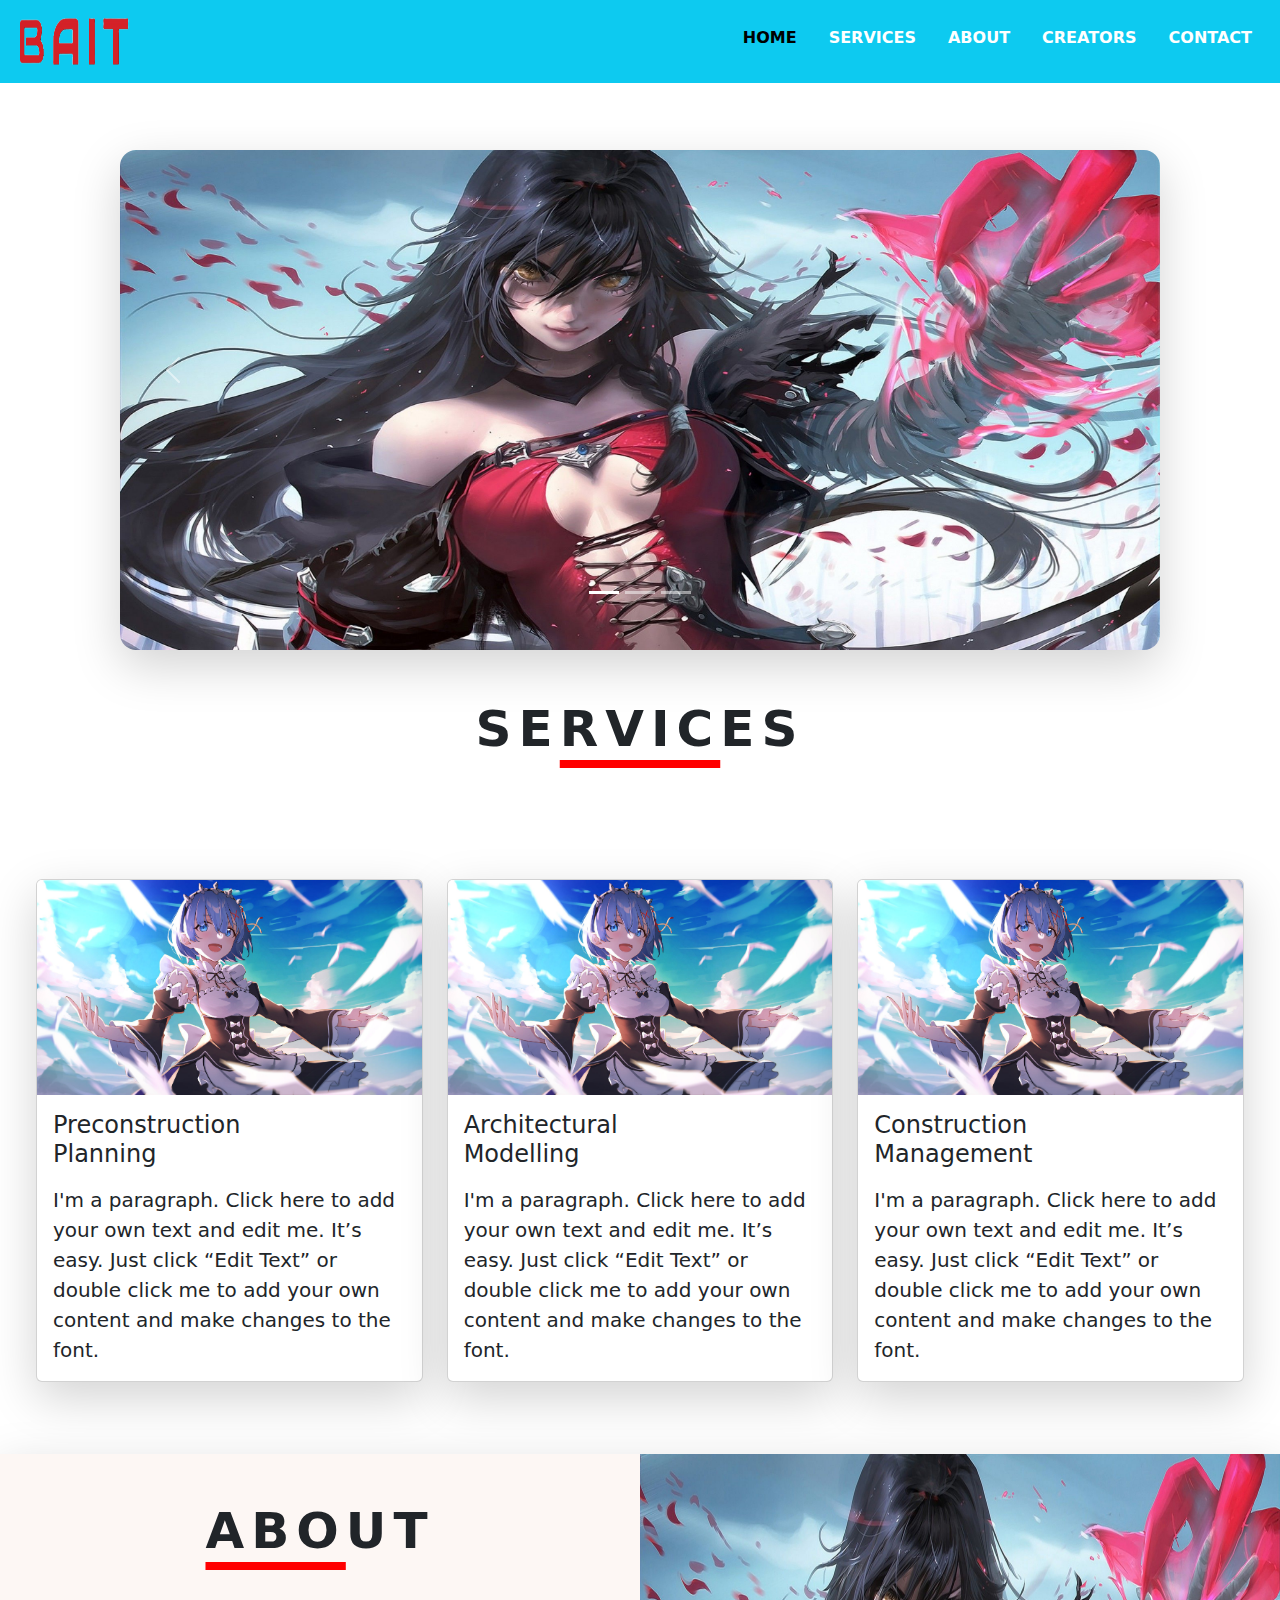
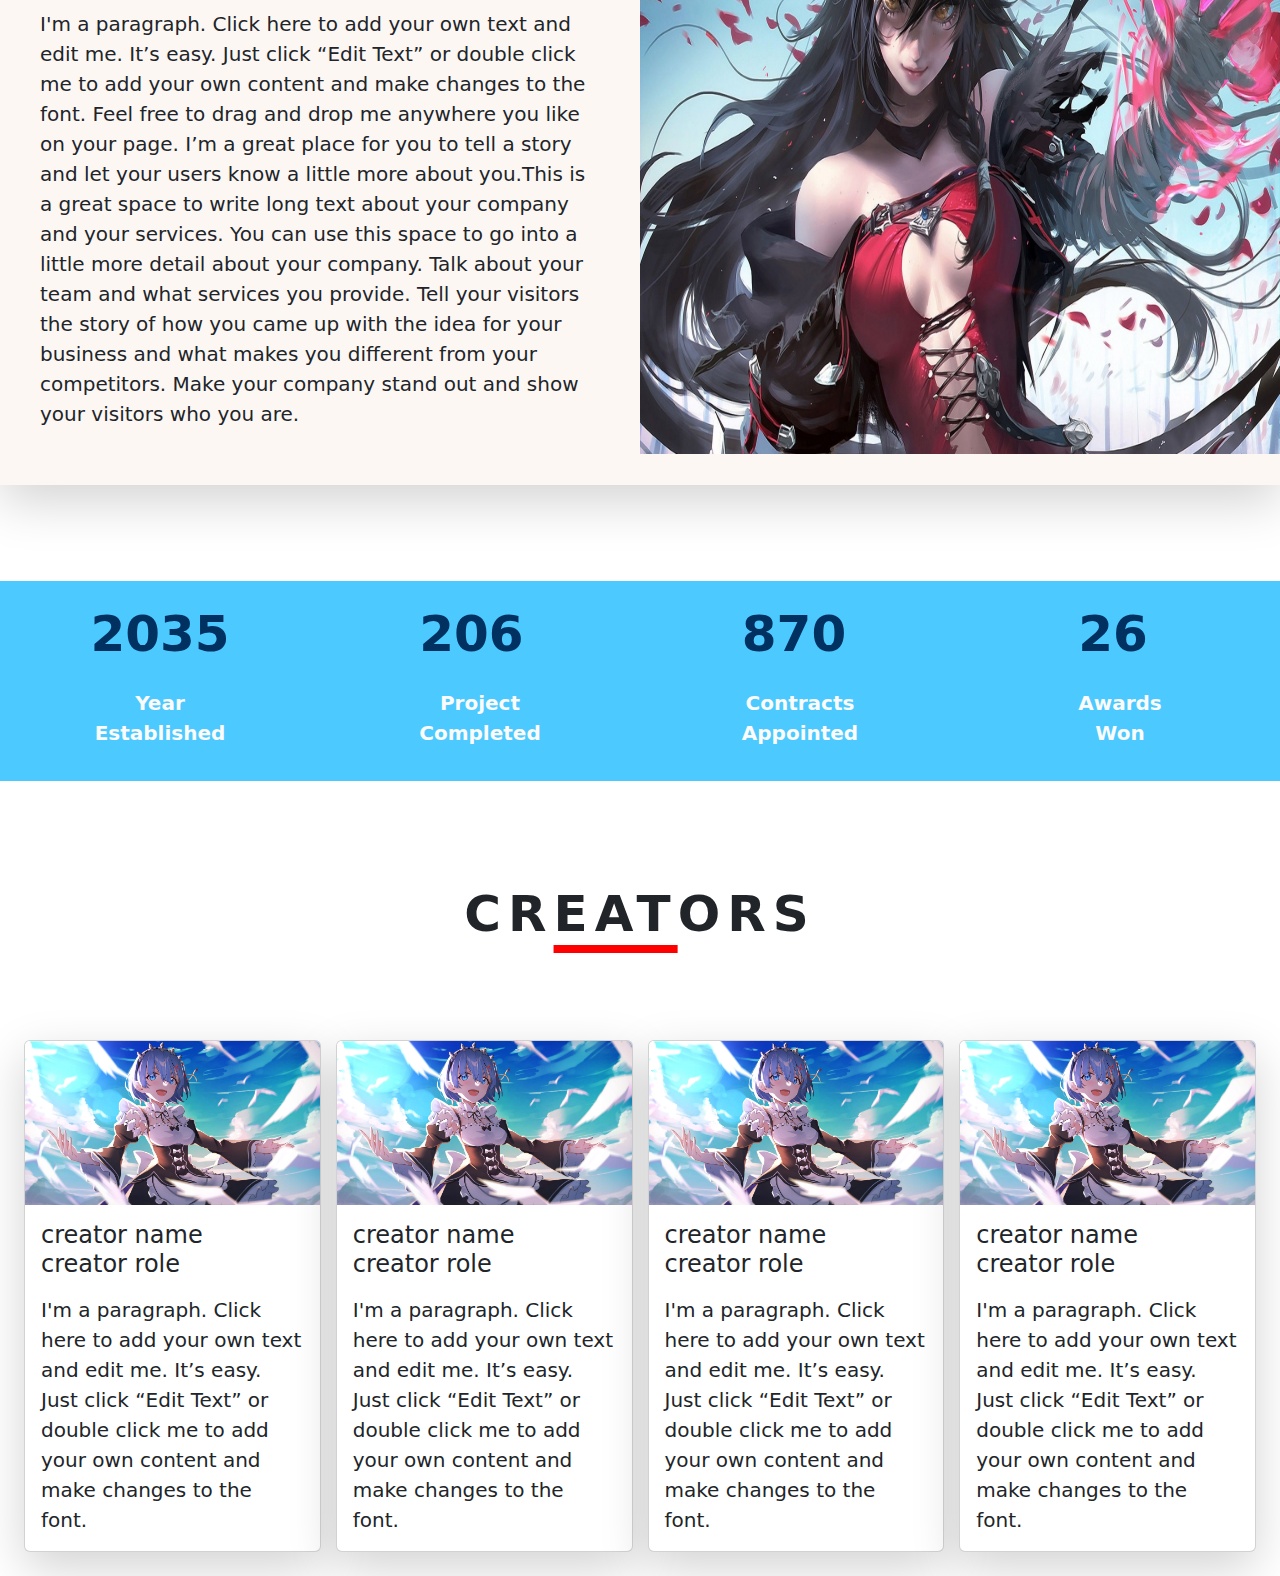
<file: index.html>
<!DOCTYPE html>
<html lang="en">
<head>
    <meta charset="UTF-8">
    <meta name="viewport" content="width=device-width, initial-scale=1.0">
    <!-- Latest compiled and minified CSS -->
    <link href="https://cdn.jsdelivr.net/npm/bootstrap@5.3.3/dist/css/bootstrap.min.css" rel="stylesheet">

    <!-- Latest compiled JavaScript -->
    <script src="https://cdn.jsdelivr.net/npm/bootstrap@5.3.3/dist/js/bootstrap.bundle.min.js"></script>
    <link rel="stylesheet" href="main.css">
    <script src="https://ajax.googleapis.com/ajax/libs/jquery/3.7.1/jquery.min.js"></script>
    <script src="main.js"></script>
    <title>Home</title>
</head>
<body>
    <nav class="navbar fixed-top bg-body-tertiary p-0">
        <div class="container-fluid bg-info">
          <a class="navbar-brand" href="#">
            <img src="logo1.png" alt="Logo" width="120" height="70" class="d-inline-block align-text-top">
          </a>
          <ul class="nav justify-content-end pt-2">
            <li class="nav-item">
              <a class="nav-link active" aria-current="page" href="#"><b><p class="animated_underline">HOME</p></b></a>
            </li>
            <li class="nav-item">
              <a class="nav-link" href="#"><b><p class="animated_underline">SERVICES</p></b></a>
            </li>
            <li class="nav-item">
              <a class="nav-link" href="#"><b><p class="animated_underline">ABOUT</p></b></a>
            </li>
            <li class="nav-item">
              <a class="nav-link" href="#"><b><p class="animated_underline">CREATORS</p></b></a>
            </li>
            <li class="nav-item">
              <a class="nav-link" href="#"><b><p class="animated_underline">CONTACT</p></b></a>
            </li>
          </ul>
        </div>
      </nav>
      <br><br><br><br><br>
      <div id="carouselExampleAutoplaying" class="carousel slide top_carsoul carousel-fade mx-auto" data-bs-ride="carousel">
        <div class="carousel-indicators">
          <button type="button" data-bs-target="#carouselExampleIndicators" data-bs-slide-to="0" class="active" aria-current="true" aria-label="Slide 1"></button>
          <button type="button" data-bs-target="#carouselExampleIndicators" data-bs-slide-to="1" aria-label="Slide 2"></button>
          <button type="button" data-bs-target="#carouselExampleIndicators" data-bs-slide-to="2" aria-label="Slide 3"></button>
        </div>
        <div class="carousel-inner rounded-4 shadow-lg">
          <div class="carousel-item active">
            <img src="anime.jpg" class="d-block w-100 carsoul_img" alt="...">
          </div>
          <div class="carousel-item">
            <img src="boy_pic_2.jpg" class="d-block w-100 carsoul_img" alt="...">
          </div>
          <div class="carousel-item">
            <img src="hmm.jpg" class="d-block w-100 carsoul_img" alt="...">
          </div>
        </div>
        <button class="carousel-control-prev" type="button" data-bs-target="#carouselExampleAutoplaying" data-bs-slide="prev">
          <span class="carousel-control-prev-icon" aria-hidden="true"></span>
          <span class="visually-hidden">Previous</span>
        </button>
        <button class="carousel-control-next" type="button" data-bs-target="#carouselExampleAutoplaying" data-bs-slide="next">
          <span class="carousel-control-next-icon" aria-hidden="true"></span>
          <span class="visually-hidden">Next</span>
        </button>
      </div>
      <br><br><br>               
      <p class="heading text-center">SE<span class="heading_underline">RVIC</span>ES</p>
      <br><br>
      <div class="row row-cols-1 row-cols-md-3 g-4 m-4">
        <div class="col">
          <div class="card h-100 shadow-lg">
            <div class="image_container">
              <img src="/waifu_1.png" class="card-img-top" alt="...">
            </div>
            <div class="card-body">
              <h4 class="card-title mb-3">Preconstruction <br> Planning</h4>
              <p class="card-text lead">I'm a paragraph. Click here to add your own text and edit me. It’s easy. Just click “Edit Text” or double click me to add your own content and make changes to the font.</p>
            </div>
          </div>
        </div>
        <div class="col">
          <div class="card h-100 shadow-lg">
            <div class="image_container">
              <img src="/waifu_1.png" class="card-img-top" alt="...">
            </div>
            <div class="card-body">
              <h4 class="card-title mb-3">Architectural <br> Modelling</h4>
              <p class="card-text lead">I'm a paragraph. Click here to add your own text and edit me. It’s easy. Just click “Edit Text” or double click me to add your own content and make changes to the font.</p>
            </div>
          </div>
        </div>
        <div class="col">
          <div class="card h-100 shadow-lg">
            <div class="image_container">
              <img src="/waifu_1.png" class="card-img-top" alt="...">
            </div>
            <div class="card-body">
              <h4 class="card-title mb-3">Construction <br> Management</h4>
              <p class="card-text lead">I'm a paragraph. Click here to add your own text and edit me. It’s easy. Just click “Edit Text” or double click me to add your own content and make changes to the font.</p>
            </div>
          </div>
        </div>
      </div>
      <br><br>
      <div class="outer_div shadow-lg">
        <div class="about_text">
          <p class="heading text-center"><span class="heading_underline">ABO</span>UT</p>
          <br>
          <p class="lead">I'm a paragraph. Click here to add your own text and edit me. It’s easy. Just click “Edit Text” or double click me to add your own content and make changes to the font. Feel free to drag and drop me anywhere you like on your page. I’m a great place for you to tell a story and let your users know a little more about you.​This is a great space to write long text about your company and your services. You can use this space to go into a little more detail about your company. Talk about your team and what services you provide. Tell your visitors the story of how you came up with the idea for your business and what makes you different from your competitors. Make your company stand out and show your visitors who you are.</p>
        </div>
        <div class="about_img">
          <img src="anime.jpg" alt="">
        </div>
      </div>
      <br><br><br><br>
      <div class="fluid-container outer_achievement">
        <div class="inner_achievement">
          <p class="achievement_number">2035</p>
          <p class="achievement_description">Year <br> Established</p>
        </div>
        <div class="inner_achievement">
          <p class="achievement_number">206</p>
          <p class="achievement_description">Project <br> Completed</p>
        </div>
        <div class="inner_achievement">
          <p class="achievement_number">870</p>
          <p class="achievement_description">Contracts <br> Appointed</p>
        </div>
        <div class="inner_achievement">
          <p class="achievement_number">26</p>
          <p class="achievement_description">Awards <br> Won</p>
        </div>
      </div>
      <br><br><br><br>
      <p class="heading text-center">CR<span class="heading_underline">EAT</span>ORS</p>
      <br><br>
      <div class="creator_div m-4">
        <div class="card h-100 shadow-lg">
          <div class="image_container">
            <img src="/waifu_1.png" class="card-img-top" alt="...">
          </div>
          <div class="card-body">
            <h4 class="card-title mb-3">creator name <br> creator role</h4>
            <p class="card-text lead">I'm a paragraph. Click here to add your own text and edit me. It’s easy. Just click “Edit Text” or double click me to add your own content and make changes to the font.</p>
          </div>
        </div>
        <div class="card h-100 shadow-lg">
          <div class="image_container">
            <img src="/waifu_1.png" class="card-img-top" alt="...">
          </div>
          <div class="card-body">
            <h4 class="card-title mb-3">creator name <br> creator role</h4>
            <p class="card-text lead">I'm a paragraph. Click here to add your own text and edit me. It’s easy. Just click “Edit Text” or double click me to add your own content and make changes to the font.</p>
          </div>
        </div>
        <div class="card h-100 shadow-lg">
          <div class="image_container">
            <img src="/waifu_1.png" class="card-img-top" alt="...">
          </div>
          <div class="card-body">
            <h4 class="card-title mb-3">creator name <br> creator role</h4>
            <p class="card-text lead">I'm a paragraph. Click here to add your own text and edit me. It’s easy. Just click “Edit Text” or double click me to add your own content and make changes to the font.</p>
          </div>
        </div>
        <div class="card h-100 shadow-lg">
          <div class="image_container">
            <img src="/waifu_1.png" class="card-img-top" alt="...">
          </div>
          <div class="card-body">
            <h4 class="card-title mb-3">creator name <br> creator role</h4>
            <p class="card-text lead">I'm a paragraph. Click here to add your own text and edit me. It’s easy. Just click “Edit Text” or double click me to add your own content and make changes to the font.</p>
          </div>
        </div>
      </div>
</body>
</html>
</file>
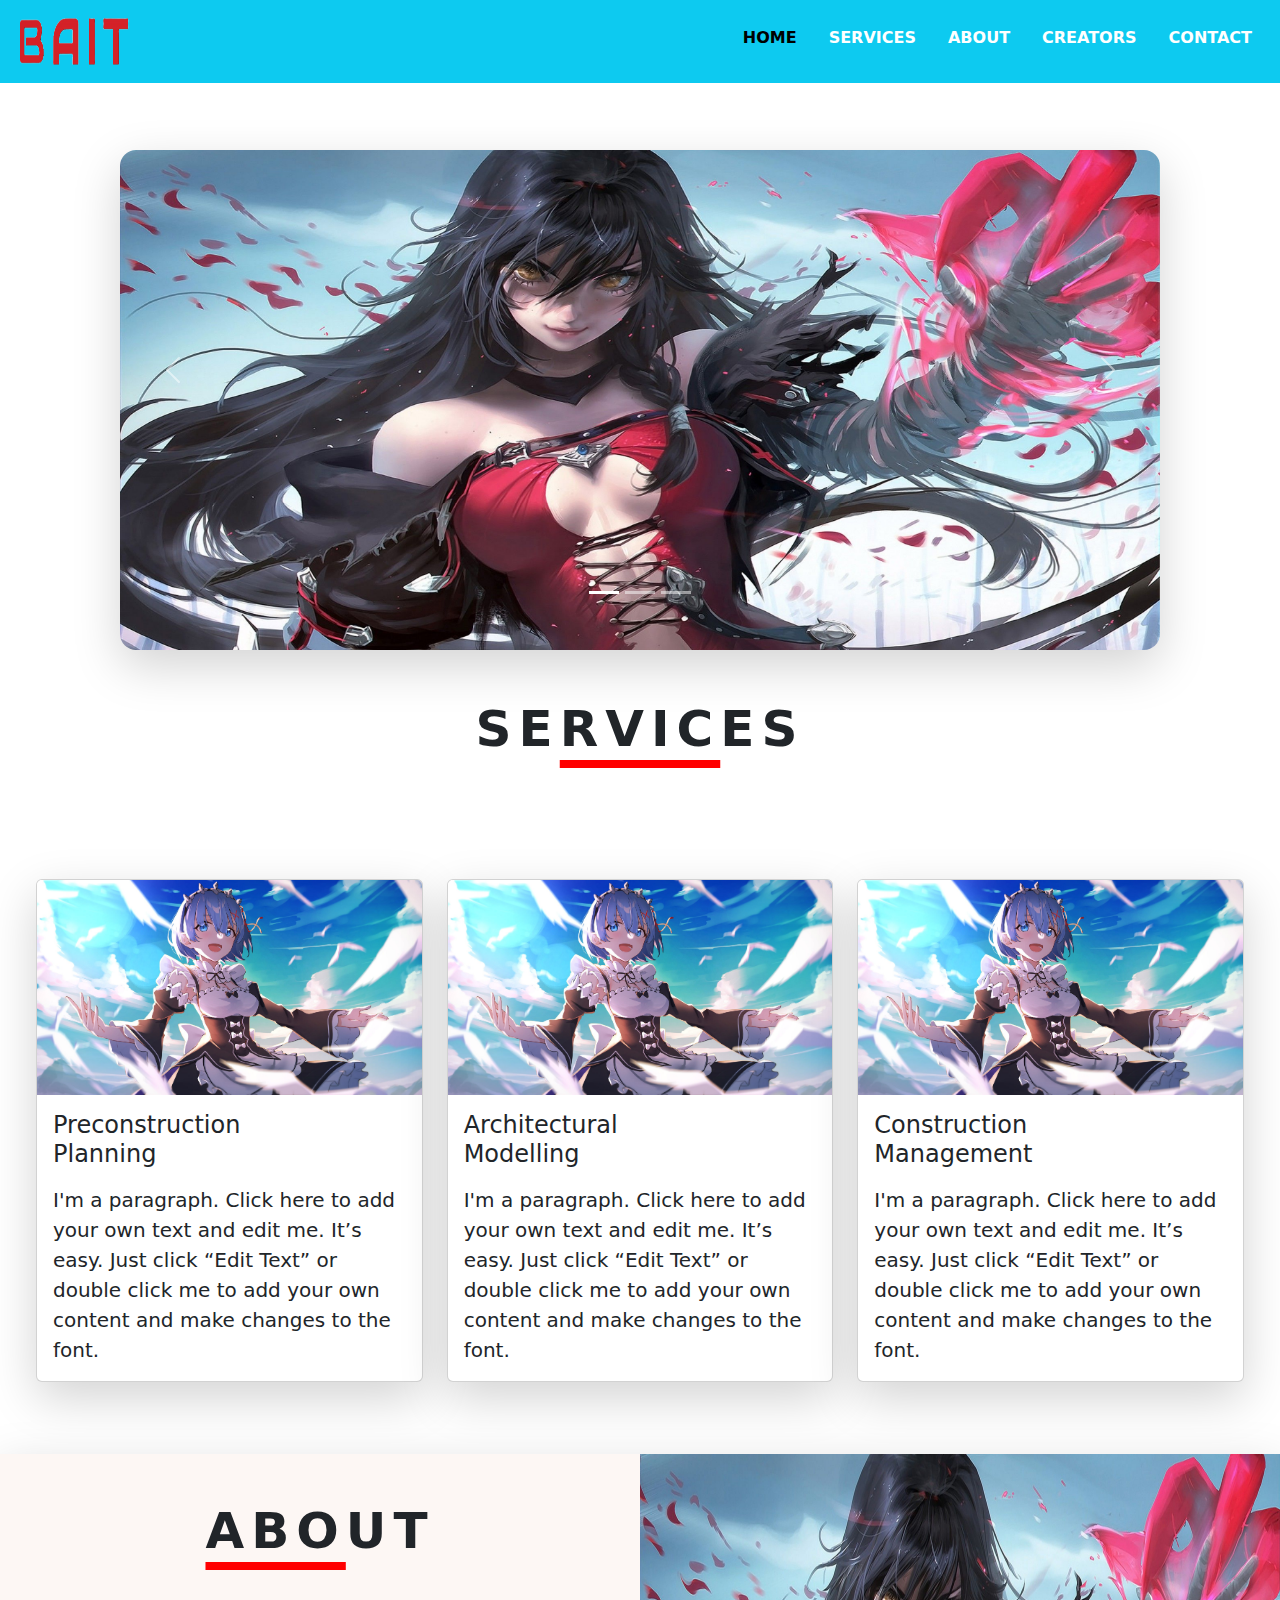
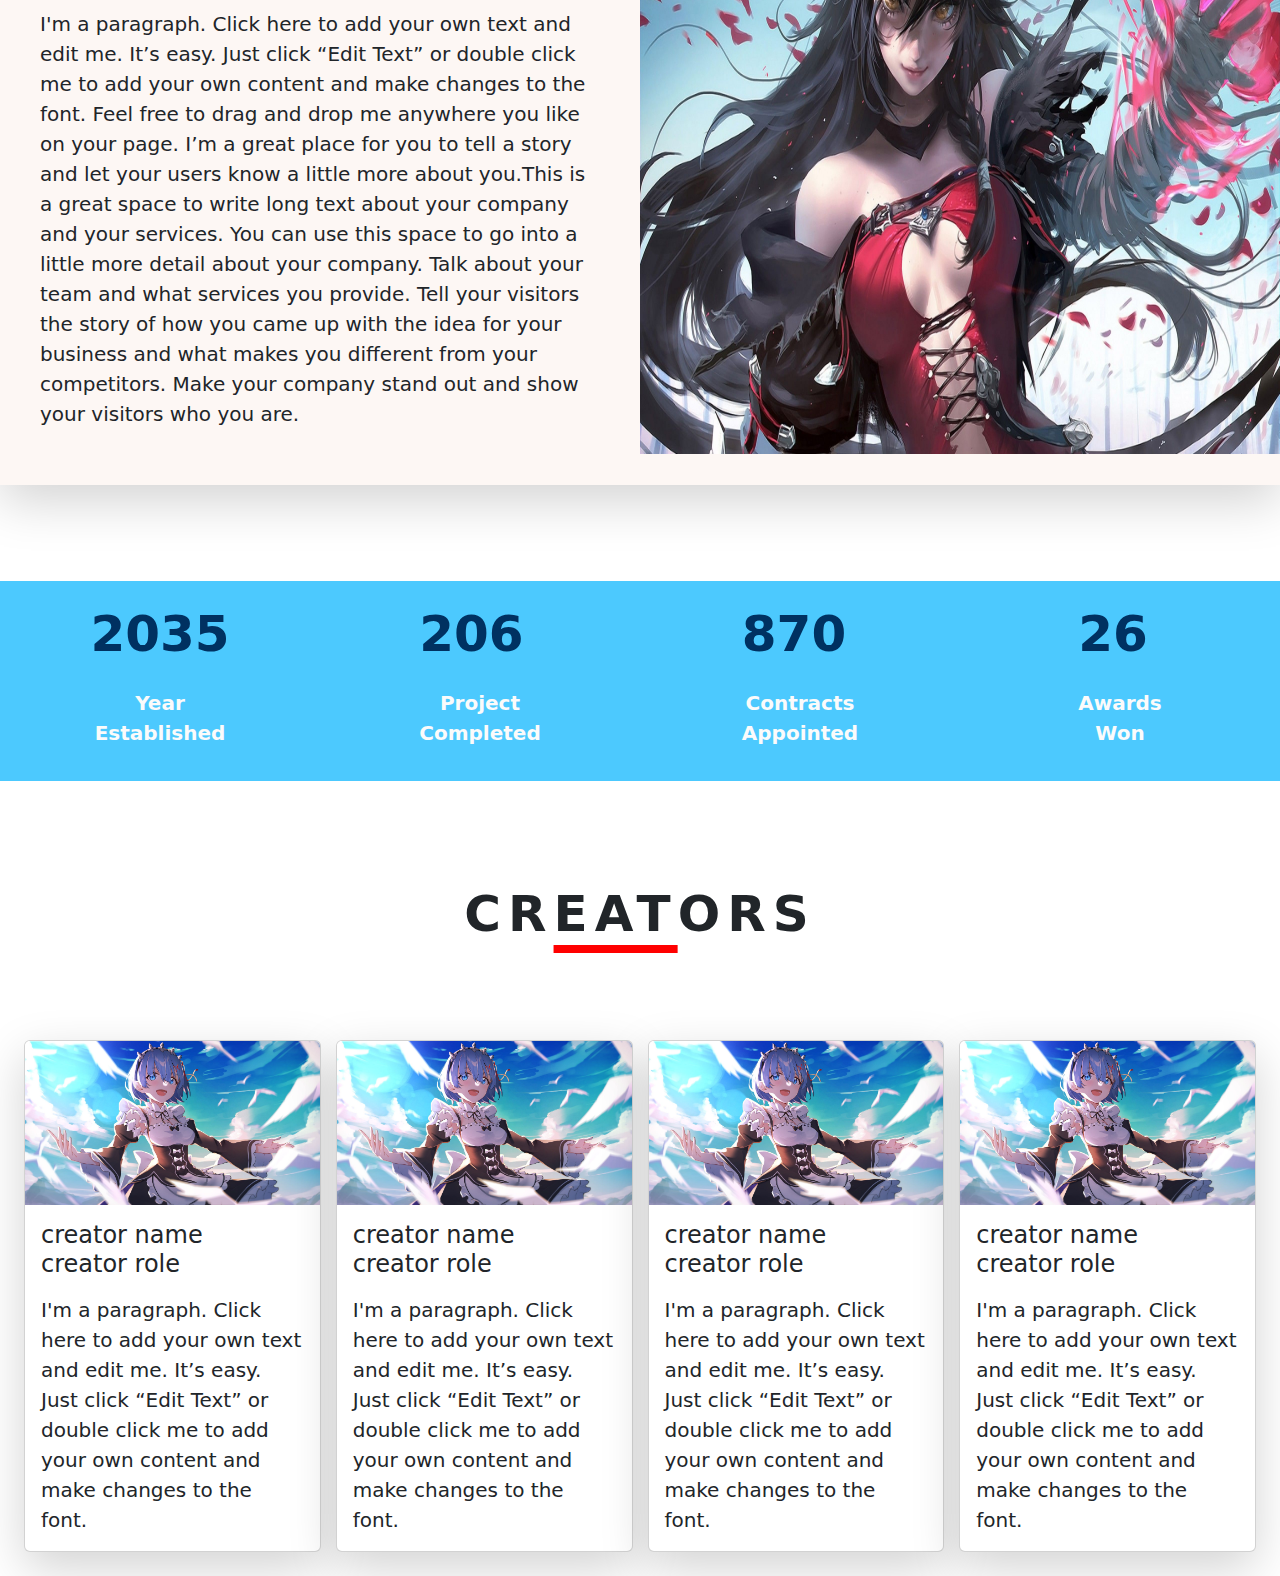
<file: main.html>
<!DOCTYPE html>
<html lang="en">
<head>
    <meta charset="UTF-8">
    <meta name="viewport" content="width=device-width, initial-scale=1.0">
    <!-- Latest compiled and minified CSS -->
    <link href="https://cdn.jsdelivr.net/npm/bootstrap@5.3.3/dist/css/bootstrap.min.css" rel="stylesheet">

    <!-- Latest compiled JavaScript -->
    <script src="https://cdn.jsdelivr.net/npm/bootstrap@5.3.3/dist/js/bootstrap.bundle.min.js"></script>
    <link rel="stylesheet" href="main.css">
    <script src="https://ajax.googleapis.com/ajax/libs/jquery/3.7.1/jquery.min.js"></script>
    <script src="main.js"></script>
    <title>Home</title>
</head>
<body>
    <nav class="navbar fixed-top bg-body-tertiary p-0">
        <div class="container-fluid bg-info">
          <a class="navbar-brand" href="#">
            <img src="logo1.png" alt="Logo" width="120" height="70" class="d-inline-block align-text-top">
          </a>
          <ul class="nav justify-content-end pt-2">
            <li class="nav-item">
              <a class="nav-link active" aria-current="page" href="#"><b><p class="animated_underline">HOME</p></b></a>
            </li>
            <li class="nav-item">
              <a class="nav-link" href="#"><b><p class="animated_underline">SERVICES</p></b></a>
            </li>
            <li class="nav-item">
              <a class="nav-link" href="#"><b><p class="animated_underline">ABOUT</p></b></a>
            </li>
            <li class="nav-item">
              <a class="nav-link" href="#"><b><p class="animated_underline">CREATORS</p></b></a>
            </li>
            <li class="nav-item">
              <a class="nav-link" href="#"><b><p class="animated_underline">CONTACT</p></b></a>
            </li>
          </ul>
        </div>
      </nav>
      <br><br><br><br><br>
      <div id="carouselExampleAutoplaying" class="carousel slide top_carsoul carousel-fade mx-auto" data-bs-ride="carousel">
        <div class="carousel-indicators">
          <button type="button" data-bs-target="#carouselExampleIndicators" data-bs-slide-to="0" class="active" aria-current="true" aria-label="Slide 1"></button>
          <button type="button" data-bs-target="#carouselExampleIndicators" data-bs-slide-to="1" aria-label="Slide 2"></button>
          <button type="button" data-bs-target="#carouselExampleIndicators" data-bs-slide-to="2" aria-label="Slide 3"></button>
        </div>
        <div class="carousel-inner rounded-4 shadow-lg">
          <div class="carousel-item active">
            <img src="anime.jpg" class="d-block w-100 carsoul_img" alt="...">
          </div>
          <div class="carousel-item">
            <img src="boy_pic_2.jpg" class="d-block w-100 carsoul_img" alt="...">
          </div>
          <div class="carousel-item">
            <img src="hmm.jpg" class="d-block w-100 carsoul_img" alt="...">
          </div>
        </div>
        <button class="carousel-control-prev" type="button" data-bs-target="#carouselExampleAutoplaying" data-bs-slide="prev">
          <span class="carousel-control-prev-icon" aria-hidden="true"></span>
          <span class="visually-hidden">Previous</span>
        </button>
        <button class="carousel-control-next" type="button" data-bs-target="#carouselExampleAutoplaying" data-bs-slide="next">
          <span class="carousel-control-next-icon" aria-hidden="true"></span>
          <span class="visually-hidden">Next</span>
        </button>
      </div>
      <br><br><br>               
      <p class="heading text-center">SE<span class="heading_underline">RVIC</span>ES</p>
      <br><br>
      <div class="row row-cols-1 row-cols-md-3 g-4 m-4">
        <div class="col">
          <div class="card h-100 shadow-lg">
            <div class="image_container">
              <img src="/waifu_1.jpeg" class="card-img-top" alt="...">
            </div>
            <div class="card-body">
              <h4 class="card-title mb-3">Preconstruction <br> Planning</h4>
              <p class="card-text lead">I'm a paragraph. Click here to add your own text and edit me. It’s easy. Just click “Edit Text” or double click me to add your own content and make changes to the font.</p>
            </div>
          </div>
        </div>
        <div class="col">
          <div class="card h-100 shadow-lg">
            <div class="image_container">
              <img src="/waifu_1.jpeg" class="card-img-top" alt="...">
            </div>
            <div class="card-body">
              <h4 class="card-title mb-3">Architectural <br> Modelling</h4>
              <p class="card-text lead">I'm a paragraph. Click here to add your own text and edit me. It’s easy. Just click “Edit Text” or double click me to add your own content and make changes to the font.</p>
            </div>
          </div>
        </div>
        <div class="col">
          <div class="card h-100 shadow-lg">
            <div class="image_container">
              <img src="/waifu_1.jpeg" class="card-img-top" alt="...">
            </div>
            <div class="card-body">
              <h4 class="card-title mb-3">Construction <br> Management</h4>
              <p class="card-text lead">I'm a paragraph. Click here to add your own text and edit me. It’s easy. Just click “Edit Text” or double click me to add your own content and make changes to the font.</p>
            </div>
          </div>
        </div>
      </div>
      <br><br>
      <div class="outer_div shadow-lg">
        <div class="about_text">
          <p class="heading text-center"><span class="heading_underline">ABO</span>UT</p>
          <br>
          <p class="lead">I'm a paragraph. Click here to add your own text and edit me. It’s easy. Just click “Edit Text” or double click me to add your own content and make changes to the font. Feel free to drag and drop me anywhere you like on your page. I’m a great place for you to tell a story and let your users know a little more about you.​This is a great space to write long text about your company and your services. You can use this space to go into a little more detail about your company. Talk about your team and what services you provide. Tell your visitors the story of how you came up with the idea for your business and what makes you different from your competitors. Make your company stand out and show your visitors who you are.</p>
        </div>
        <div class="about_img">
          <img src="anime.jpg" alt="">
        </div>
      </div>
      <br><br><br><br>
      <div class="fluid-container outer_achievement">
        <div class="inner_achievement">
          <p class="achievement_number">2035</p>
          <p class="achievement_description">Year <br> Established</p>
        </div>
        <div class="inner_achievement">
          <p class="achievement_number">206</p>
          <p class="achievement_description">Project <br> Completed</p>
        </div>
        <div class="inner_achievement">
          <p class="achievement_number">870</p>
          <p class="achievement_description">Contracts <br> Appointed</p>
        </div>
        <div class="inner_achievement">
          <p class="achievement_number">26</p>
          <p class="achievement_description">Awards <br> Won</p>
        </div>
      </div>
      <br><br><br><br>
      <p class="heading text-center">CR<span class="heading_underline">EAT</span>ORS</p>
      <br><br>
      <div class="creator_div m-4">
        <div class="card h-100 shadow-lg">
          <div class="image_container">
            <img src="/waifu_1.jpeg" class="card-img-top" alt="...">
          </div>
          <div class="card-body">
            <h4 class="card-title mb-3">creator name <br> creator role</h4>
            <p class="card-text lead">I'm a paragraph. Click here to add your own text and edit me. It’s easy. Just click “Edit Text” or double click me to add your own content and make changes to the font.</p>
          </div>
        </div>
        <div class="card h-100 shadow-lg">
          <div class="image_container">
            <img src="/waifu_1.jpeg" class="card-img-top" alt="...">
          </div>
          <div class="card-body">
            <h4 class="card-title mb-3">creator name <br> creator role</h4>
            <p class="card-text lead">I'm a paragraph. Click here to add your own text and edit me. It’s easy. Just click “Edit Text” or double click me to add your own content and make changes to the font.</p>
          </div>
        </div>
        <div class="card h-100 shadow-lg">
          <div class="image_container">
            <img src="/waifu_1.jpeg" class="card-img-top" alt="...">
          </div>
          <div class="card-body">
            <h4 class="card-title mb-3">creator name <br> creator role</h4>
            <p class="card-text lead">I'm a paragraph. Click here to add your own text and edit me. It’s easy. Just click “Edit Text” or double click me to add your own content and make changes to the font.</p>
          </div>
        </div>
        <div class="card h-100 shadow-lg">
          <div class="image_container">
            <img src="/waifu_1.jpeg" class="card-img-top" alt="...">
          </div>
          <div class="card-body">
            <h4 class="card-title mb-3">creator name <br> creator role</h4>
            <p class="card-text lead">I'm a paragraph. Click here to add your own text and edit me. It’s easy. Just click “Edit Text” or double click me to add your own content and make changes to the font.</p>
          </div>
        </div>
      </div>
</body>
</html>
</file>
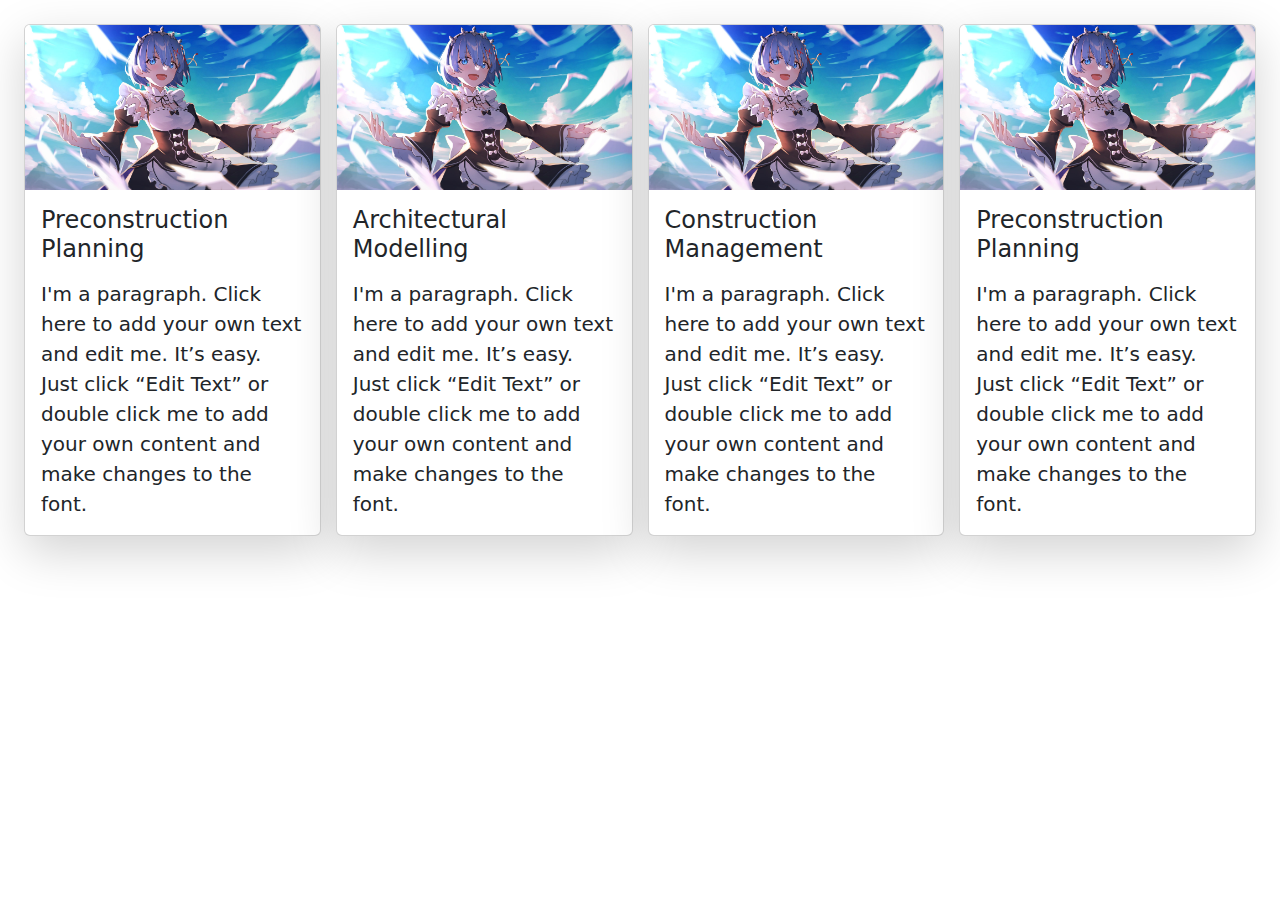
<file: test.html>
<!DOCTYPE html>
<html lang="en">
<head>
    <meta charset="UTF-8">
    <meta name="viewport" content="width=device-width, initial-scale=1.0">
        <!-- Latest compiled and minified CSS -->
        <link href="https://cdn.jsdelivr.net/npm/bootstrap@5.3.3/dist/css/bootstrap.min.css" rel="stylesheet">

        <!-- Latest compiled JavaScript -->
        <script src="https://cdn.jsdelivr.net/npm/bootstrap@5.3.3/dist/js/bootstrap.bundle.min.js"></script>
    <title>Document</title>
    <style>
      .creator_div{
        display: grid;
        grid-template-columns: repeat(4, 1fr);
        align-items: center;
        place-items: center;
        gap: 15px;
      }
      @media screen and (min-width:401px) and (max-width:900px){
        .creator_div{
          grid-template-columns: repeat(2, 1fr);
        }
      }
      @media screen and (max-width:400px){
        .creator_div{
          grid-template-columns: repeat(1, 1fr);
        }
      }
    </style>
</head>
<body>
  <div class="creator_div m-4">
      <div class="card h-100 shadow-lg">
        <div class="image_container">
          <img src="/waifu_1.jpeg" class="card-img-top" alt="...">
        </div>
        <div class="card-body">
          <h4 class="card-title mb-3">Preconstruction <br> Planning</h4>
          <p class="card-text lead">I'm a paragraph. Click here to add your own text and edit me. It’s easy. Just click “Edit Text” or double click me to add your own content and make changes to the font.</p>
        </div>
      </div>
      <div class="card h-100 shadow-lg">
        <div class="image_container">
          <img src="/waifu_1.jpeg" class="card-img-top" alt="...">
        </div>
        <div class="card-body">
          <h4 class="card-title mb-3">Architectural <br> Modelling</h4>
          <p class="card-text lead">I'm a paragraph. Click here to add your own text and edit me. It’s easy. Just click “Edit Text” or double click me to add your own content and make changes to the font.</p>
        </div>
      </div>
      <div class="card h-100 shadow-lg">
        <div class="image_container">
          <img src="/waifu_1.jpeg" class="card-img-top" alt="...">
        </div>
        <div class="card-body">
          <h4 class="card-title mb-3">Construction <br> Management</h4>
          <p class="card-text lead">I'm a paragraph. Click here to add your own text and edit me. It’s easy. Just click “Edit Text” or double click me to add your own content and make changes to the font.</p>
        </div>
      </div>
      <div class="card h-100 shadow-lg">
        <div class="image_container">
          <img src="/waifu_1.jpeg" class="card-img-top" alt="...">
        </div>
        <div class="card-body">
          <h4 class="card-title mb-3">Preconstruction <br> Planning</h4>
          <p class="card-text lead">I'm a paragraph. Click here to add your own text and edit me. It’s easy. Just click “Edit Text” or double click me to add your own content and make changes to the font.</p>
        </div>
      </div>
  </div>
</body>
</html>
</file>
<file: main.css>
body{
    overflow-x: hidden;
}

.active p{
    color: black;
}

.top_carsoul{
    height: 500px;
    max-width: 1100px;
    min-width: 300px;
    padding: 30px;
}

.carsoul_img{
    height: 500px;
    max-width: 1100px;
    min-width: 300px;
}

.image_container {
    overflow: hidden; /* Hide the overflow for the zoom effect */
}
  
.image_container img {
    width: 100%; /* Make the image fit the container */
    transition: transform 0.5s ease; /* Add a smooth transition effect */
}
  
.image_container:hover img {
    transform: scale(1.2); /* Zoom the image on hover */
}
  
.animated_underline {
    display: inline-block;
    position: relative;
    color: white;
    transition: color 0.3s ease-in-out;
    text-decoration: none;
}           
.animated_underline:hover{
    color: black;
}
.animated_underline::after {
    content: '';
    position: absolute;
    left: 0;
    bottom: -2px;
    width: 100%;
    height: 4px; /* Thickness of the underline */
    border-radius: 10px;
    background-color: #7E5CAD;
    transform: scaleX(0);
    transform-origin: center;
    transition: transform 0.3s ease-in-out;
}
.animated_underline:hover::after {
    transform: scaleX(1);
    transform-origin: center;
}

.heading{
    letter-spacing: 7px;
    font-size: 50px;
    font-weight: bold;
}

.heading_underline{
    text-decoration: underline;
    text-decoration-thickness: 8px;
    text-underline-offset: 14px;
    text-decoration-color: red;
}

.outer_div{
    background-color: #FDF7F4;
    display: flex;
    flex-direction: row;
}

.about_text{
    width: 50vw;
    padding: 40px;
}
.about_img img{
    height: 600px;
    width: 50vw;
}

.outer_achievement{
    height: 200px;
    background-color: #4CC9FE;
    display: grid;
    grid-template-columns: repeat(4, 1fr);
    align-items: center;
    place-items: center;
}

.achievement_number{
    font-size: 50px;
    font-weight: bolder;
    color: #003161;
}
.achievement_description{
    font-size: 20px;
    font-weight: bold;
    text-align: center;
    color: #FBFBFB;
}

.creator_div{
    display: grid;
    grid-template-columns: repeat(4, 1fr);
    align-items: center;
    place-items: center;
    gap: 15px;
}

/* Media query for phone responsive 600px*/
@media screen and (max-width:600px) {
    .top_carsoul{
        height: 400px;
        min-width: 300px;
        padding: 5px;
    }
    .carsoul_img{
        height: 400px;
        min-width: 300px;
    }
    .about_img img{
        height: 300px;
    }
    .outer_achievement{
        height: 400px;
        grid-template-columns: repeat(2, 1fr);
    }
    .creator_div{
        grid-template-columns: repeat(1, 1fr);
    }
}
/* Media query for phone responsive 601px to 1100px*/
@media screen and (min-width:601px) and (max-width:1100px){
    .creator_div{
      grid-template-columns: repeat(2, 1fr);
    }
  }
/* Media query for responsive 1100px*/
@media screen and (max-width:1100px) {
    .outer_div{
        flex-direction: column-reverse;
    }
    .about_text{
        width: 100vw;
    }
    .about_img img{
        width: 100vw;
    }
}
</file>
